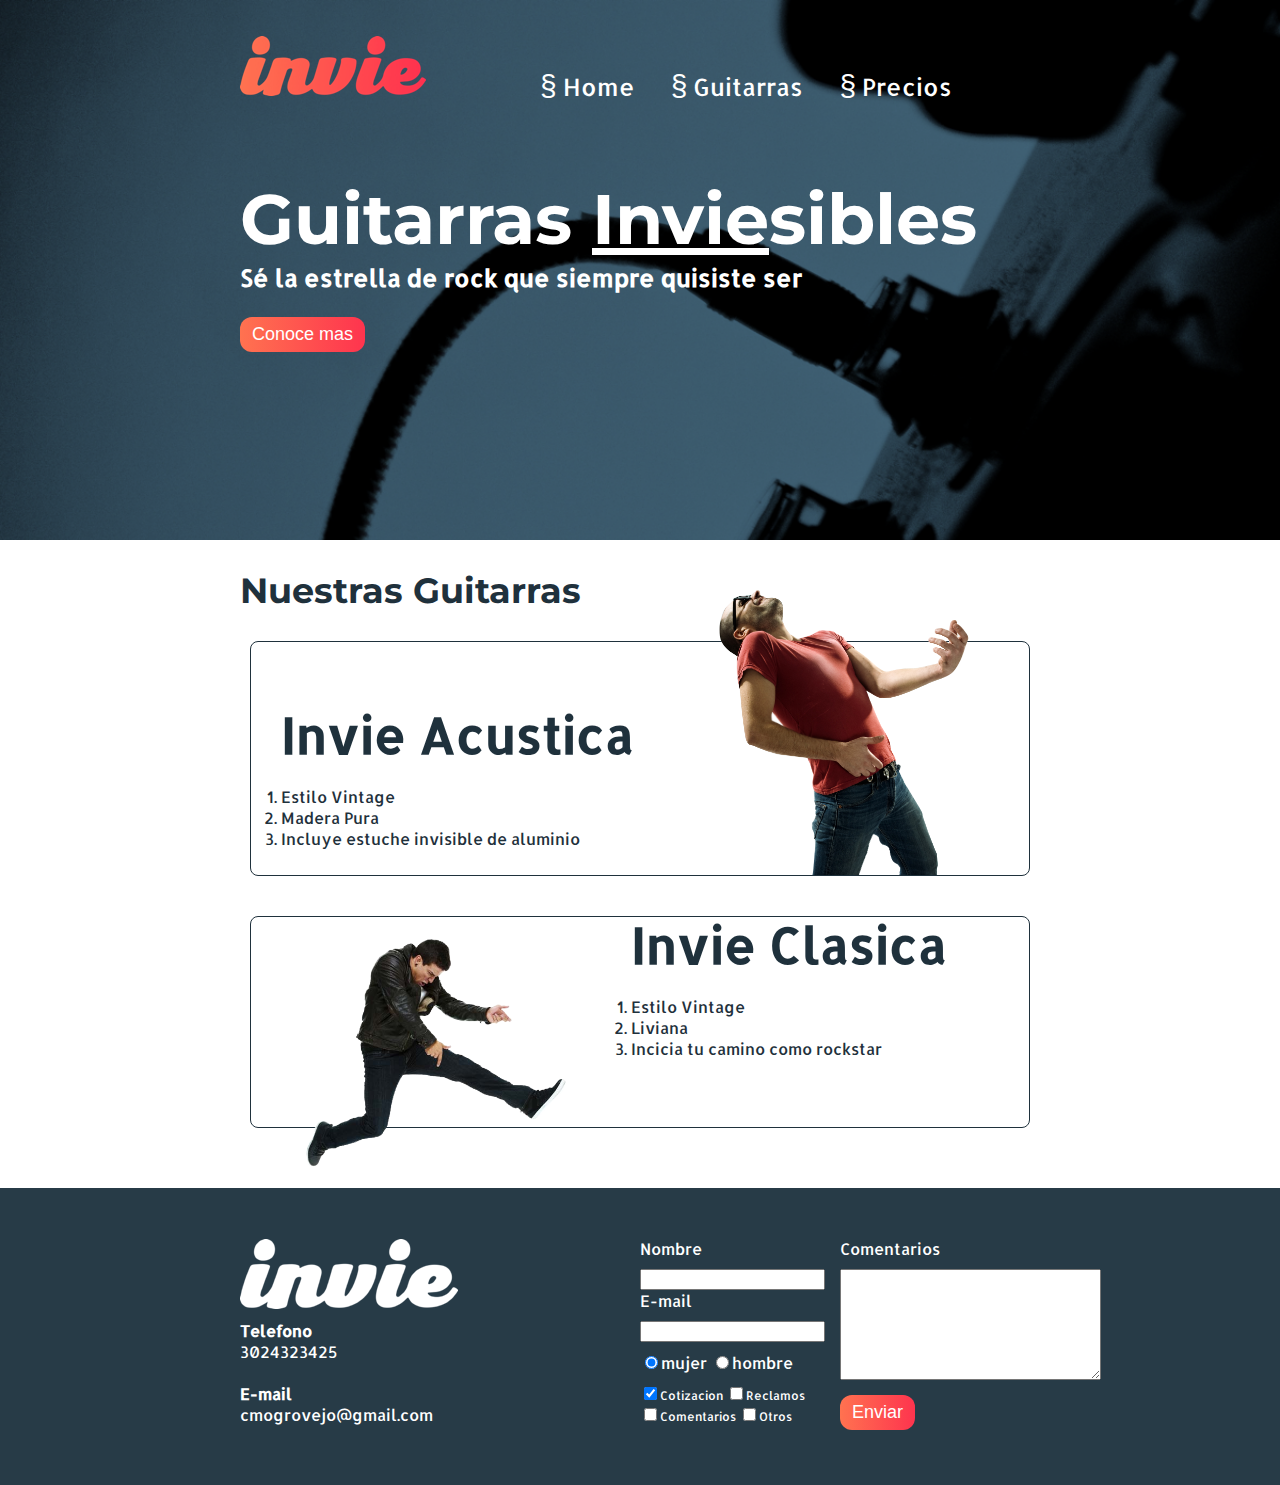
<file: index.html>
<!DOCTYPE html>
<html>
<head>
	<title>Invie - Tus mejores guitarras!!!!</title>
	<meta charset="utf-8">
	<link href="https://fonts.googleapis.com/css?family=Montserrat:400,700|Allerta" rel="stylesheet">
	<link rel="stylesheet" href="css/invi.css"></link>
</head>
	<body>

		<section id="portada" class="portada background">	

		<header id="header" class="header contenedor">
			<!-- logotipo -->
			<figure class="logotipo">
				<img src="images/invie.png" width="186" height="60" alt="Invie logotipo" />
			</figure>
			<!-- menu -->
			<nav class="menu">
				<ul>
					<li>
						<a href="index.html">Home</a>
					</li>
					<li>
						<a href="#guitarras">Guitarras</a>
					</li>
					<li>
						<a href="precios.html">Precios</a>
					</li>
				</ul>
			</nav>
		</header>

			<div class="contenedor">	
			<h1 class="titulo">Guitarras <span>Invie</span>sibles</h1>
			<h3 class="title-a">Sé la estrella de rock que siempre quisiste ser</h3>
			<button class="button">Conoce mas</button>
			</div>	
			<!-- portada -->
			<!-- titulo -->
			<!-- resumen -->
			<!-- boton -->
		</section>
		<section id="guitarras" class="guitarras contenedor"> <!-- guitarras -->
			<h2>Nuestras Guitarras</h2>
			<article class="guitarra">
				<img class="derecha" src="images/invie-acustica.png" alt="Guitarra Invie Acustica" width="350" />
				<div class="contenedor-guitarra-a">
					<h3 class="title-b">
						Invie Acustica
					</h3>
					<ol>
						<li>Estilo Vintage</li>
						<li>Madera Pura</li>
						<li>Incluye estuche invisible de aluminio</li>
					</ol>
				</div>
			</article>
			<article class="guitarra b">
				<img class="izquierda" src="images/invie-classic.png" alt="Guitarra Invie classic" width="350" />
				<div class="contenedor-guitarra-b">
					<h3 class="title-b">
						Invie Clasica
					</h3>
					<ol>
						<li>Estilo Vintage</li>
						<li>Liviana</li>
						<li>Incicia tu camino como rockstar</li>
					</ol>
				</div>
			</article>
			<!-- titulo -->
			<!-- guitarra1 -->
			<!-- guitarra2 -->
		</section>
		<footer class="footer">
		<div class="contenedor">
			<div class="contacto">
				<img src="images/invie-white.png" alt="logotipo blanco">
				<a href="tel:+59167002312"><strong>Telefono</strong> <span>3024323425</span></a>
				<a href="mailto:cmogrovejo@gmail.com"><strong>E-mail</strong><span>cmogrovejo@gmail.com</span></a>
			</div>
			<form class="formulario">
				<div class="col1">
				<label for="nombre">Nombre</label>
				<input type="text" required id="nombre" name="nombre" />
				<label for="email">E-mail</label>
				<input type="email" required id="email" name="email" />
				<div class="sexo">
				<label for="mujer">
					<input type="radio" id="mujer" name="sexo" checked value="mujer">mujer
				</label>
				<label for="hombre">
					<input type="radio" id="hombre" name="sexo" value="hombre">hombre
				</label>
				</div>
				<div class="intereses">
				<label for="cotizacion">
					<input type="checkbox" id="cotizacion" checked name="intereses" value="cotizacion">Cotizacion
				</label>
				<label for="reclamos">
					<input type="checkbox" id="reclamos" name="intereses" value="reclamos">Reclamos
				</label>
				<label for="comentarios">
					<input type="checkbox" id="comentarios" name="intereses" value="comentarios">Comentarios
				</label>
				<label for="otros">
					<input type="checkbox" id="otros" name="intereses" value="otros">Otros
				</label>
				</div>
				</div>
				<div class="col2">
					<label for="comentarios">Comentarios</label>
					<textarea id="comentarios" cols="30" rows="7" name="comentarios"></textarea>
					<input class="button" type="submit" value="Enviar"/>
				</div>
			</form>
			</div>
		</footer>
	</body>
</html>
</file>
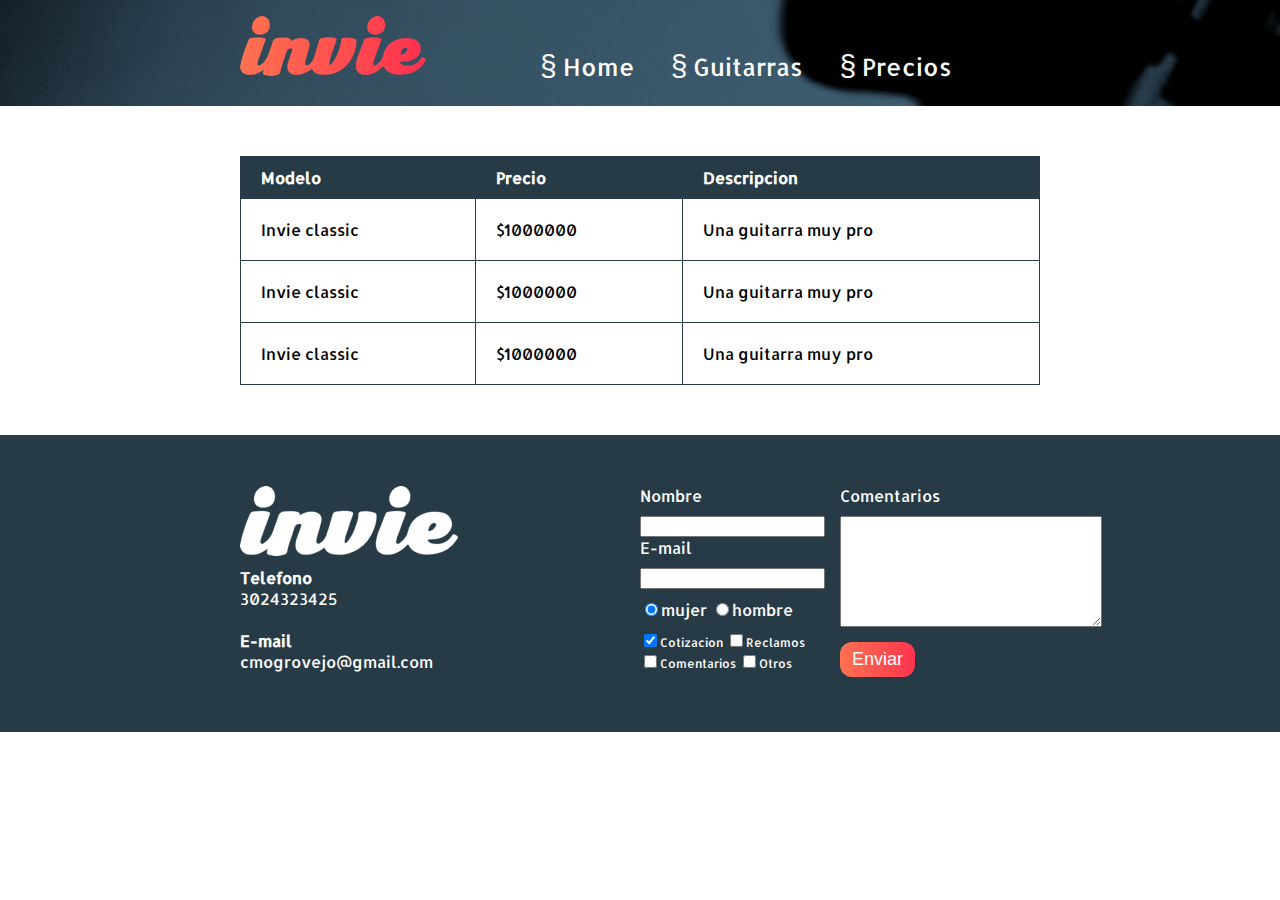
<file: precios.html>
<!DOCTYPE html>
<html>
<head>
	<title>Precios - Tus mejores guitarras!!!!</title>
	<meta charset="utf-8">
	<link href="https://fonts.googleapis.com/css?family=Montserrat:400,700|Allerta" rel="stylesheet">
	<link rel="stylesheet" href="css/invi.css"></link>
</head>
	<body>
	<header id="header" class="header background">
			<!-- logotipo -->
			<div class="contenedor">
			<figure class="logotipo">
				<img src="images/invie.png" width="186" height="60" alt="Invie logotipo" />
			</figure>
			<!-- menu -->
			<nav class="menu">
				<ul>
					<li>
						<a href="index.html">Home</a>
					</li>
					<li>
						<a href="index.html#guitarras">Guitarras</a>
					</li>
					<li>
						<a href="precios.html">Precios</a>
					</li>
				</ul>
			</nav>	
			</div>
			
		</header>

		<section class="tabla">
		<div class="contenedor">
			<table>
				<thead>
					<tr>
						<th>Modelo</th>
						<th>Precio</th>
						<th>Descripcion</th>
					</tr>
				</thead>
				<tbody>
					<tr>
						<td>Invie classic</td>
						<td>$1000000</td>
						<td>Una guitarra muy pro</td>
					</tr>
					<tr>
						<td>Invie classic</td>
						<td>$1000000</td>
						<td>Una guitarra muy pro</td>
					</tr>
					<tr>
						<td>Invie classic</td>
						<td>$1000000</td>
						<td>Una guitarra muy pro</td>
					</tr>
				</tbody>
			</table>
			</div>
		</section>


				<footer class="footer">
		<div class="contenedor">
			<div class="contacto">
				<img src="images/invie-white.png" alt="logotipo blanco">
				<a href="tel:+59167002312"><strong>Telefono</strong> <span>3024323425</span></a>
				<a href="mailto:cmogrovejo@gmail.com"><strong>E-mail</strong><span>cmogrovejo@gmail.com</span></a>
			</div>
			<form class="formulario">
				<div class="col1">
				<label for="nombre">Nombre</label>
				<input type="text" required id="nombre" name="nombre" />
				<label for="email">E-mail</label>
				<input type="email" required id="email" name="email" />
				<div class="sexo">
				<label for="mujer">
					<input type="radio" id="mujer" name="sexo" checked value="mujer">mujer
				</label>
				<label for="hombre">
					<input type="radio" id="hombre" name="sexo" value="hombre">hombre
				</label>
				</div>
				<div class="intereses">
				<label for="cotizacion">
					<input type="checkbox" id="cotizacion" checked name="intereses" value="cotizacion">Cotizacion
				</label>
				<label for="reclamos">
					<input type="checkbox" id="reclamos" name="intereses" value="reclamos">Reclamos
				</label>
				<label for="comentarios">
					<input type="checkbox" id="comentarios" name="intereses" value="comentarios">Comentarios
				</label>
				<label for="otros">
					<input type="checkbox" id="otros" name="intereses" value="otros">Otros
				</label>
				</div>
				</div>
				<div class="col2">
					<label for="comentarios">Comentarios</label>
					<textarea id="comentarios" cols="30" rows="7" name="comentarios"></textarea>
					<input class="button" type="submit" value="Enviar"/>
				</div>
			</form>
			</div>
		</footer>
	</body>
</html>
</file>
<file: css/invi.css>
/*font-family: 'Montserrat', sans-serif;*/
/*font-family: 'Allerta', sans-serif;*/

/* {
	padding-top: 10px;
	padding-left: 15px;
	padding-right: 13px;
	padding-bottom: 5px;
	padding: 10px 13px 5px 15px;
	/*padding: 10px;
	margin: 10px;
	border: 2px solid red;
}
*/
body {
	font-family: 'Allerta', sans-serif;
	margin: 0;
}

table {
	width: 100%;
}

th {
	background: #273b47;
	color: white;
	padding: 10px 20px;
	text-align: left;
}

td {
	padding: 20px
}

table, td, th {
	border: 1px solid #273b47;
	border-collapse: collapse;
}

input, textarea {
	outline: 0;
}

input:focus, textarea:focus {
	background: lightgray;
}

.contenedor {
	width: 800px;
	margin: auto;	
	position: relative;
}

.background {
	background-image:url("../images/background.png");
	background-size: cover;
}

.button {
	border-radius: 12px;
	border:none;
	background: #fd324e;
	color: white;
	padding: 7px 12px;
	cursor: pointer;
	text-decoration: none;
	font-size: 18px;
	background: linear-gradient(to left,#fe344e, #ff7250)
}

.titulo {
	font-family: 'Montserrat', sans-serif;
	font-size: 70px;
	margin-bottom: 0;
	margin-top: 50px;
}

.titulo span{
	text-decoration: underline;
}

.title-a {
	font-size: 24px;
	margin-top: 0;
}

.title-b {
	font-size: 50px;
	margin-bottom: 20px;
}

.guitarras {
	color: #1F313C;
	margin-bottom: 60px;
}

.guitarras h2 {
	font-family: 'Montserrat', sans-serif;
	font-size: 35px;
}

.portada {
	color: white;
	padding: 20px;
	height: 500px;
}

.portada button {
	margin-bottom: 70px;

}

.menu {
	font-size: 24px;
	display: inline-block;
}

.menu li {
	display: inline-block;
	margin-left: 30px;
	position: relative;
	right: 0;
}

.menu li:before{
	content: '§';
	font-size: 30px;
	line-height: 20px;
	color: white;
}

.menu a{
	color: white;
	text-decoration: none;
}

.logotipo {
	display: inline-block;
	margin-left: 0px;
}


.guitarra {
	padding: 10px;
	margin: 10px 10px 40px 10px; 
	/*overflow: hidden;*/
	border: 1px solid #1F313C;
	border-radius: 8px;
}

.guitarra ol {
	padding: 0px;
}

.guitarra.b {
	height: 190px;
}

.derecha {
	float: right;
	position: relative;
	top: -127px;
}

.izquierda {
	float: left;
	position: relative;
	
}

.contenedor-guitarra-a {
	padding-left: 20px;
}

.contenedor-guitarra-b {
	margin-left: 370px;
	position: relative;
	bottom: 90px;
}

.header {
	position: relative;
}

.footer {
	background: #273b47;
	padding: 50px 10px;
}

.contacto {
	display: flex;
	width: 300px;
	flex-wrap: wrap;
	align-items: center;
}

.contacto img{
	display: block;
}

.contacto strong {
	display: block;
}

.contacto a{
	color: white;
	text-decoration: none;
	margin: 10px 10px 10px 0;
}

.footer .contenedor {
	display: flex;
	justify-content: space-between;
}

.formulario {
	display: flex;
	width: 400px;
	color: white;
}

.col1, .col2 {
	display: flex;
	flex-direction: column;
}

.col1 {
	margin-right: 15px;
}

.col2 {
	align-items: flex-start;
}

.col2 .button{
	margin-top: 15px;
}

.intereses label {
	font-size: 12px;
}

.formulario label, .sexo, .intereses {
	margin-bottom: 10px;
}

.sexo {
	margin-top: 10px;
}

.tabla {
	margin: 50px 0;
}
</file>
